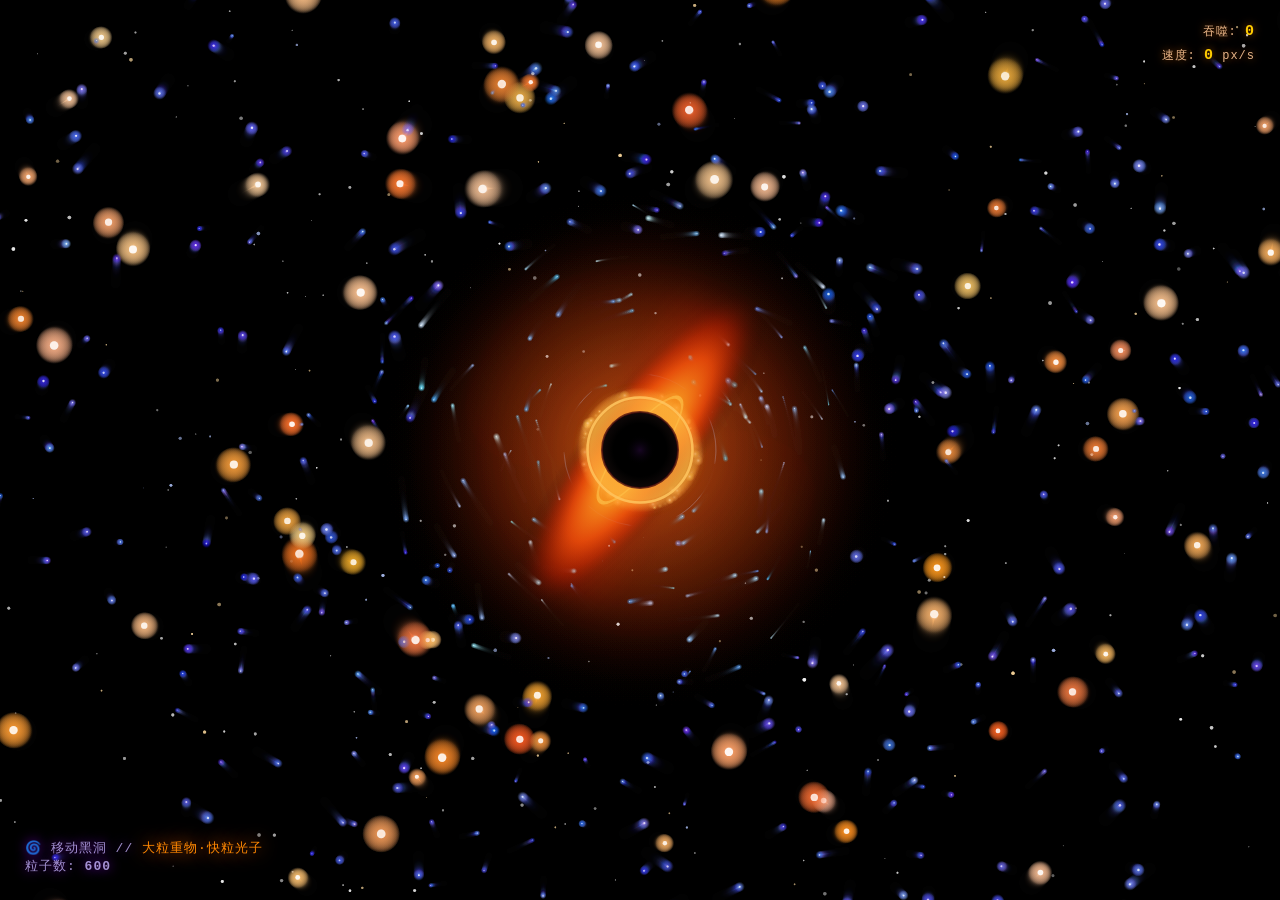
<file: works/blackhole.html>
<!DOCTYPE html>
<html lang="zh-HK">
<head>
    <meta charset="UTF-8">
    <meta name="viewport" content="width=device-width, initial-scale=1.0">
    <title>🌀 移动黑洞吞噬·大粒+快粒 | 老细专用</title>
    <style>
        * { margin: 0; padding: 0; box-sizing: border-box; }
        body { background: #000005; overflow: hidden; cursor: none; font-family: 'Courier New', monospace; }
        canvas { display: block; }
        .info {
            position: fixed; bottom: 25px; left: 25px;
            color: rgba(200, 180, 255, 0.8); font-size: 13px; letter-spacing: 1px;
            z-index: 10; pointer-events: none; text-shadow: 0 0 12px rgba(150, 0, 255, 0.7); user-select: none;
        }
        .info span { color: #ff8800; text-shadow: 0 0 18px #ff6600; }
        .stats {
            position: fixed; top: 20px; right: 25px;
            color: rgba(255, 200, 150, 0.9); font-size: 12px; letter-spacing: 1px;
            z-index: 10; pointer-events: none; text-shadow: 0 0 8px rgba(255, 120, 0, 0.6);
            text-align: right; user-select: none; line-height: 1.6;
        }
        .stats strong { color: #ffcc00; font-size: 15px; }
    </style>
</head>
<body>
    <canvas id="canvas"></canvas>
    <div class="info">
        🌀 移动黑洞 // <span>大粒重物·快粒光子</span><br>
        粒子数: <strong id="count">0</strong>
    </div>
    <div class="stats">
        吞噬: <strong id="swallowed">0</strong><br>
        速度: <strong id="speed">0</strong> px/s
    </div>

    <script>
        (() => {
            const canvas = document.getElementById('canvas');
            const ctx = canvas.getContext('2d');
            const countEl = document.getElementById('count');
            const swallowedEl = document.getElementById('swallowed');
            const speedEl = document.getElementById('speed');

            let width, height;
            let bhX, bhY;
            let targetX, targetY;
            let prevBhX, prevBhY;
            let bhSpeed = 0;

            let particles = [];
            let photonParticles = [];
            let backgroundStars = [];
            const PARTICLE_COUNT = 600;           // 总数稍增以容纳更多类型
            const PHOTON_COUNT = 25;
            const BACKGROUND_STAR_COUNT = 250;

            const BH_EVENT_HORIZON = 38;
            const BH_ACCRETION_INNER = 65;
            const BH_ACCRETION_OUTER = 200;
            const GRAVITY_STRENGTH = 0.22;
            const LERP_FACTOR = 0.07;

            let mouseX = -999, mouseY = -999;
            let mouseOnScreen = false;
            let swallowedCount = 0;
            let time = 0;

            // ---------- 背景繁星 ----------
            class BackgroundStar {
                constructor() { this.reset(); }
                reset() {
                    this.x = Math.random() * width;
                    this.y = Math.random() * height;
                    this.size = Math.random() * 1.5 + 0.3;
                    this.baseAlpha = Math.random() * 0.7 + 0.2;
                    this.twinkleSpeed = Math.random() * 0.03 + 0.008;
                    this.twinkleOffset = Math.random() * Math.PI * 2;
                    const r = Math.random();
                    if (r < 0.7) { this.r = 255; this.g = 255; this.b = 255; }
                    else if (r < 0.85) { this.r = 180; this.g = 200; this.b = 255; }
                    else { this.r = 255; this.g = 220; this.b = 160; }
                }
                update(time) {
                    this.currentAlpha = this.baseAlpha * (0.5 + 0.5 * Math.sin(time * this.twinkleSpeed + this.twinkleOffset));
                }
                draw(ctx) {
                    ctx.beginPath();
                    ctx.arc(this.x, this.y, this.size, 0, Math.PI * 2);
                    ctx.fillStyle = `rgba(${this.r},${this.g},${this.b},${this.currentAlpha})`;
                    ctx.fill();
                }
            }

            // ---------- 多类型粒子 ----------
            class Particle {
                constructor() {
                    this.type = null;  // 首次分配类型
                    this.reset(true);
                }

                reset(initial = false) {
                    // 首次分配类型 (normal / large / fast)
                    if (!this.type) {
                        const rand = Math.random();
                        if (rand < 0.18) this.type = 'large';
                        else if (rand < 0.36) this.type = 'fast';
                        else this.type = 'normal';
                    }

                    // 根据类型设定距离范围
                    let distMin, distMax;
                    if (this.type === 'large') {
                        distMin = BH_ACCRETION_OUTER + 60;
                        distMax = Math.max(width, height) * 0.65;
                    } else if (this.type === 'fast') {
                        distMin = BH_ACCRETION_INNER + 10;
                        distMax = BH_ACCRETION_OUTER + 50;
                    } else {
                        distMin = BH_ACCRETION_OUTER + 20;
                        distMax = Math.max(width, height) * 0.55;
                    }

                    if (initial) {
                        const angle = Math.random() * Math.PI * 2;
                        const dist = distMin + Math.random() * (distMax - distMin);
                        this.x = bhX + Math.cos(angle) * dist;
                        this.y = bhY + Math.sin(angle) * dist;
                    } else {
                        const angle = Math.random() * Math.PI * 2;
                        const dist = distMin + Math.random() * (distMax - distMin);
                        this.x = bhX + Math.cos(angle) * dist;
                        this.y = bhY + Math.sin(angle) * dist;
                    }

                    // 速度初始化
                    const dx = this.x - bhX;
                    const dy = this.y - bhY;
                    const distToBH = Math.sqrt(dx * dx + dy * dy);
                    const angleToBH = Math.atan2(dy, dx);
                    const tangentDir = Math.random() > 0.5 ? 1 : -1;
                    let baseOrbital = Math.sqrt(GRAVITY_STRENGTH * 250 / Math.max(distToBH, 20));
                    if (this.type === 'fast') baseOrbital *= 1.5 + Math.random() * 1.0;
                    else if (this.type === 'large') baseOrbital *= 0.5 + Math.random() * 0.4;
                    else baseOrbital *= 0.5 + Math.random() * 0.9;
                    this.vx = Math.cos(angleToBH + Math.PI / 2 * tangentDir) * baseOrbital + (Math.random() - 0.5) * 1.0;
                    this.vy = Math.sin(angleToBH + Math.PI / 2 * tangentDir) * baseOrbital + (Math.random() - 0.5) * 1.0;

                    // 视觉属性
                    if (this.type === 'large') {
                        this.size = 2.5 + Math.random() * 3.0;   // 大粒 2.5~5.5
                        this.hue = 15 + Math.random() * 25;       // 橙红
                        this.saturation = 85 + Math.random() * 15;
                        this.lightness = 55 + Math.random() * 25;
                        this.alpha = 0.8 + Math.random() * 0.2;
                        this.maxTrail = 14 + Math.floor(Math.random() * 8);
                    } else if (this.type === 'fast') {
                        this.size = 0.4 + Math.random() * 0.9;   // 细粒高速
                        this.hue = 185 + Math.random() * 40;      // 青蓝
                        this.saturation = 80 + Math.random() * 20;
                        this.lightness = 60 + Math.random() * 30;
                        this.alpha = 0.75 + Math.random() * 0.25;
                        this.maxTrail = 3 + Math.floor(Math.random() * 4);
                    } else {
                        this.size = 0.7 + Math.random() * 1.8;
                        this.hue = 210 + Math.random() * 50;
                        this.saturation = 70 + Math.random() * 30;
                        this.lightness = 45 + Math.random() * 35;
                        this.alpha = 0.7 + Math.random() * 0.25;
                        this.maxTrail = 6 + Math.floor(Math.random() * 7);
                    }
                    this.trail = [];
                }

                update() {
                    const dx = bhX - this.x;
                    const dy = bhY - this.y;
                    const dist = Math.sqrt(dx * dx + dy * dy);
                    const angleToBH = Math.atan2(dy, dx);

                    const gravityAcc = GRAVITY_STRENGTH * 600 / Math.max(dist * dist, 300);
                    this.vx += Math.cos(angleToBH) * gravityAcc;
                    this.vy += Math.sin(angleToBH) * gravityAcc;

                    // 类型相关阻尼与极速
                    let maxSpeed;
                    if (this.type === 'large') {
                        this.vx *= 0.995;
                        this.vy *= 0.995;
                        maxSpeed = 4.5;
                    } else if (this.type === 'fast') {
                        maxSpeed = 14;
                    } else {
                        maxSpeed = 8;
                    }
                    const speed = Math.sqrt(this.vx * this.vx + this.vy * this.vy);
                    if (speed > maxSpeed) {
                        const scale = maxSpeed / speed;
                        this.vx *= scale;
                        this.vy *= scale;
                    }

                    this.x += this.vx;
                    this.y += this.vy;

                    this.trail.push({ x: this.x, y: this.y });
                    if (this.trail.length > this.maxTrail) this.trail.shift();

                    if (dist < BH_EVENT_HORIZON) {
                        swallowedCount++;
                        swallowedEl.textContent = swallowedCount;
                        this.reset(false);
                        return true;
                    }
                    const maxDist = Math.max(width, height) * 0.9;
                    if (dist > maxDist) {
                        this.reset(false);
                    }

                    // 动态颜色：靠近吸积盘变暖
                    if (this.type !== 'large' && this.type !== 'fast') {
                        if (dist < BH_ACCRETION_OUTER) {
                            const t = 1 - Math.max(0, (dist - BH_ACCRETION_INNER)) / (BH_ACCRETION_OUTER - BH_ACCRETION_INNER);
                            this.hue = 25 + t * 20;
                            this.saturation = 85 + t * 15;
                            this.lightness = 50 + t * 35;
                        } else {
                            this.hue = 210 + Math.random() * 50;
                            this.saturation = 70 + Math.random() * 25;
                            this.lightness = 45 + Math.random() * 30;
                        }
                    }
                    return false;
                }

                draw(ctx) {
                    const [r, g, b] = hslToRgb(this.hue, this.saturation, this.lightness);
                    // 拖尾
                    if (this.trail.length > 1) {
                        for (let i = 0; i < this.trail.length - 1; i++) {
                            const p = this.trail[i];
                            const np = this.trail[i + 1];
                            const progress = i / this.trail.length;
                            ctx.beginPath();
                            ctx.moveTo(p.x, p.y);
                            ctx.lineTo(np.x, np.y);
                            ctx.strokeStyle = `rgba(${r},${g},${b},${this.alpha * progress * 0.5})`;
                            ctx.lineWidth = this.size * progress * 0.8;
                            ctx.lineCap = 'round';
                            ctx.stroke();
                        }
                    }
                    // 光晕
                    const glowSize = this.size * (this.type === 'large' ? 3.5 : 2.8);
                    const gradient = ctx.createRadialGradient(this.x, this.y, 0, this.x, this.y, glowSize);
                    gradient.addColorStop(0, `rgba(${r},${g},${b},${this.alpha * 0.9})`);
                    gradient.addColorStop(1, `rgba(${r},${g},${b},0)`);
                    ctx.beginPath();
                    ctx.arc(this.x, this.y, glowSize, 0, Math.PI * 2);
                    ctx.fillStyle = gradient;
                    ctx.fill();
                    // 核心亮点 (大粒子核心更强)
                    const coreSize = this.type === 'large' ? this.size * 0.8 : this.size * 0.5;
                    ctx.beginPath();
                    ctx.arc(this.x, this.y, coreSize, 0, Math.PI * 2);
                    ctx.fillStyle = `rgba(255,255,255,${this.alpha * 0.9})`;
                    ctx.fill();
                }
            }

            // ---------- 光子粒子（保持不变） ----------
            class PhotonParticle {
                constructor() { this.reset(); }
                reset() {
                    this.angle = Math.random() * Math.PI * 2;
                    this.orbitRadius = BH_EVENT_HORIZON * 1.35 + Math.random() * 8;
                    this.orbitalSpeed = 0.06 + Math.random() * 0.08;
                    this.size = 0.4 + Math.random() * 1.0;
                    this.alpha = 0.6 + Math.random() * 0.4;
                    this.hue = 35 + Math.random() * 20;
                }
                update() {
                    this.angle += this.orbitalSpeed;
                    this.x = bhX + Math.cos(this.angle) * this.orbitRadius;
                    this.y = bhY + Math.sin(this.angle) * this.orbitRadius;
                }
                draw(ctx) {
                    const [r, g, b] = hslToRgb(this.hue, 95, 70);
                    const glow = ctx.createRadialGradient(this.x, this.y, 0, this.x, this.y, this.size * 4);
                    glow.addColorStop(0, `rgba(255,255,220,${this.alpha})`);
                    glow.addColorStop(0.4, `rgba(${r},${g},${b},${this.alpha * 0.6})`);
                    glow.addColorStop(1, `rgba(${r},${g},${b},0)`);
                    ctx.beginPath();
                    ctx.arc(this.x, this.y, this.size * 4, 0, Math.PI * 2);
                    ctx.fillStyle = glow;
                    ctx.fill();
                }
            }

            function hslToRgb(h, s, l) {
                h /= 360; s /= 100; l /= 100;
                let r, g, b;
                if (s === 0) { r = g = b = l; }
                else {
                    const hue2rgb = (p, q, t) => {
                        if (t < 0) t += 1;
                        if (t > 1) t -= 1;
                        if (t < 1/6) return p + (q - p) * 6 * t;
                        if (t < 1/2) return q;
                        if (t < 2/3) return p + (q - p) * (2/3 - t) * 6;
                        return p;
                    };
                    const q = l < 0.5 ? l * (1 + s) : l + s - l * s;
                    const p = 2 * l - q;
                    r = hue2rgb(p, q, h + 1/3);
                    g = hue2rgb(p, q, h);
                    b = hue2rgb(p, q, h - 1/3);
                }
                return [Math.round(r * 255), Math.round(g * 255), Math.round(b * 255)];
            }

            function drawBlackHole(timestamp) {
                const x = bhX, y = bhY;
                const rotation = timestamp * 0.001;
                // 弥漫光晕
                const outerGlow = ctx.createRadialGradient(x, y, BH_ACCRETION_INNER * 0.7, x, y, BH_ACCRETION_OUTER * 1.3);
                outerGlow.addColorStop(0, 'rgba(255, 100, 20, 0.25)');
                outerGlow.addColorStop(0.5, 'rgba(180, 50, 10, 0.1)');
                outerGlow.addColorStop(1, 'rgba(0,0,0,0)');
                ctx.beginPath(); ctx.arc(x, y, BH_ACCRETION_OUTER * 1.3, 0, Math.PI * 2);
                ctx.fillStyle = outerGlow; ctx.fill();

                // 吸积盘
                ctx.save(); ctx.translate(x, y); ctx.rotate(rotation); ctx.scale(1, 0.28);
                const diskGrad = ctx.createRadialGradient(0, 0, BH_ACCRETION_INNER, 0, 0, BH_ACCRETION_OUTER);
                diskGrad.addColorStop(0, 'rgba(255, 150, 30, 0.75)');
                diskGrad.addColorStop(0.35, 'rgba(255, 80, 10, 0.55)');
                diskGrad.addColorStop(0.65, 'rgba(200, 30, 0, 0.25)');
                diskGrad.addColorStop(1, 'rgba(0, 0, 0, 0)');
                ctx.beginPath(); ctx.arc(0, 0, BH_ACCRETION_OUTER, 0, Math.PI * 2);
                ctx.fillStyle = diskGrad; ctx.fill();
                ctx.beginPath(); ctx.arc(0, 0, BH_ACCRETION_INNER, 0, Math.PI * 2);
                ctx.strokeStyle = 'rgba(255, 200, 80, 0.6)'; ctx.lineWidth = 4; ctx.stroke();
                ctx.restore();

                // 光子环
                const photonRadius = BH_EVENT_HORIZON * 1.38;
                ctx.beginPath(); ctx.arc(x, y, photonRadius, 0, Math.PI * 2);
                ctx.strokeStyle = 'rgba(255, 210, 120, 0.8)'; ctx.lineWidth = 2.5;
                ctx.shadowColor = 'rgba(255, 180, 60, 0.9)'; ctx.shadowBlur = 12; ctx.stroke();
                ctx.shadowBlur = 0;
                const photonGlow = ctx.createRadialGradient(x, y, photonRadius - 3, x, y, photonRadius + 10);
                photonGlow.addColorStop(0, 'rgba(255, 190, 70, 0.55)');
                photonGlow.addColorStop(1, 'rgba(255, 150, 40, 0)');
                ctx.beginPath(); ctx.arc(x, y, photonRadius + 10, 0, Math.PI * 2);
                ctx.fillStyle = photonGlow; ctx.fill();

                // 事件视界
                const ehGrad = ctx.createRadialGradient(x, y, BH_EVENT_HORIZON * 0.7, x, y, BH_EVENT_HORIZON);
                ehGrad.addColorStop(0, 'rgba(0,0,0,1)');
                ehGrad.addColorStop(0.9, 'rgba(2,0,5,0.95)');
                ehGrad.addColorStop(1, 'rgba(15,0,25,0.6)');
                ctx.beginPath(); ctx.arc(x, y, BH_EVENT_HORIZON, 0, Math.PI * 2);
                ctx.fillStyle = ehGrad; ctx.fill();
                ctx.beginPath(); ctx.arc(x, y, BH_EVENT_HORIZON, 0, Math.PI * 2);
                ctx.strokeStyle = 'rgba(60, 5, 10, 0.7)'; ctx.lineWidth = 2; ctx.stroke();

                // 中心微亮
                const coreGlow = ctx.createRadialGradient(x, y, 0, x, y, BH_EVENT_HORIZON * 0.4);
                coreGlow.addColorStop(0, 'rgba(40,10,60,0.6)'); coreGlow.addColorStop(1, 'rgba(0,0,0,0)');
                ctx.beginPath(); ctx.arc(x, y, BH_EVENT_HORIZON * 0.4, 0, Math.PI * 2);
                ctx.fillStyle = coreGlow; ctx.fill();
            }

            function drawGravLensing() {
                const x = bhX, y = bhY;
                const lensRadius = BH_EVENT_HORIZON * 2.0;
                for (let i = 0; i < 6; i++) {
                    const arcAngle = (i / 6) * Math.PI * 2 + time * 0.0003;
                    const arcLength = 0.4 + Math.sin(i * 1.7) * 0.2;
                    ctx.beginPath(); ctx.arc(x, y, lensRadius, arcAngle, arcAngle + arcLength);
                    ctx.strokeStyle = 'rgba(180,200,255,0.15)'; ctx.lineWidth = 1; ctx.stroke();
                }
            }

            function init() {
                bhX = width / 2; bhY = height / 2;
                targetX = bhX; targetY = bhY;
                prevBhX = bhX; prevBhY = bhY;

                particles = [];
                for (let i = 0; i < PARTICLE_COUNT; i++) particles.push(new Particle());
                photonParticles = [];
                for (let i = 0; i < PHOTON_COUNT; i++) photonParticles.push(new PhotonParticle());
                backgroundStars = [];
                for (let i = 0; i < BACKGROUND_STAR_COUNT; i++) backgroundStars.push(new BackgroundStar());
                countEl.textContent = PARTICLE_COUNT;
                swallowedCount = 0;
                swallowedEl.textContent = '0';
            }

            function resize() {
                width = canvas.width = window.innerWidth;
                height = canvas.height = window.innerHeight;
                if (bhX < -100 || bhX > width + 100 || bhY < -100 || bhY > height + 100) {
                    bhX = width / 2; bhY = height / 2; targetX = bhX; targetY = bhY;
                }
                for (let star of backgroundStars) star.reset();
            }

            function onMouseMove(e) {
                mouseX = e.clientX; mouseY = e.clientY; mouseOnScreen = true;
                targetX = mouseX; targetY = mouseY;
            }
            function onMouseLeave() { mouseOnScreen = false; targetX = width / 2; targetY = height / 2; }
            function onMouseEnter(e) {
                mouseX = e.clientX; mouseY = e.clientY; mouseOnScreen = true;
                targetX = mouseX; targetY = mouseY;
            }
            function onTouchMove(e) {
                e.preventDefault();
                mouseX = e.touches[0].clientX; mouseY = e.touches[0].clientY;
                mouseOnScreen = true; targetX = mouseX; targetY = mouseY;
            }
            function onTouchStart(e) {
                e.preventDefault();
                mouseX = e.touches[0].clientX; mouseY = e.touches[0].clientY;
                mouseOnScreen = true; targetX = mouseX; targetY = mouseY;
            }
            function onTouchEnd(e) { e.preventDefault(); mouseOnScreen = false; targetX = width / 2; targetY = height / 2; }

            function animate(timestamp) {
                time = timestamp;
                prevBhX = bhX; prevBhY = bhY;
                bhX += (targetX - bhX) * LERP_FACTOR;
                bhY += (targetY - bhY) * LERP_FACTOR;
                const dx = bhX - prevBhX, dy = bhY - prevBhY;
                bhSpeed = Math.sqrt(dx * dx + dy * dy) / 0.016;
                speedEl.textContent = Math.round(bhSpeed);

                ctx.fillStyle = 'rgba(0, 0, 5, 0.18)';
                ctx.fillRect(0, 0, width, height);

                for (let star of backgroundStars) { star.update(time); star.draw(ctx); }
                drawGravLensing();

                for (let p of particles) { p.update(); p.draw(ctx); }
                for (let pp of photonParticles) { pp.update(); pp.draw(ctx); }

                drawBlackHole(timestamp);

                if (mouseOnScreen) {
                    const distToBH = Math.sqrt((mouseX - bhX) ** 2 + (mouseY - bhY) ** 2);
                    if (distToBH > 15) {
                        const cursorGlow = ctx.createRadialGradient(mouseX, mouseY, 0, mouseX, mouseY, 10);
                        cursorGlow.addColorStop(0, 'rgba(255,255,255,0.6)');
                        cursorGlow.addColorStop(1, 'rgba(255,255,255,0)');
                        ctx.beginPath(); ctx.arc(mouseX, mouseY, 10, 0, Math.PI * 2);
                        ctx.fillStyle = cursorGlow; ctx.fill();
                        ctx.beginPath(); ctx.moveTo(mouseX, mouseY); ctx.lineTo(bhX, bhY);
                        ctx.strokeStyle = 'rgba(255,255,255,0.08)'; ctx.setLineDash([4, 8]);
                        ctx.lineWidth = 1; ctx.stroke(); ctx.setLineDash([]);
                    }
                }

                if (bhSpeed > 80) {
                    const trailAngle = Math.atan2(bhY - prevBhY, bhX - prevBhX);
                    const trailX = bhX - Math.cos(trailAngle) * bhSpeed * 0.03;
                    const trailY = bhY - Math.sin(trailAngle) * bhSpeed * 0.03;
                    const trailGlow = ctx.createRadialGradient(trailX, trailY, BH_EVENT_HORIZON * 0.5, trailX, trailY, BH_EVENT_HORIZON * 1.8);
                    trailGlow.addColorStop(0, 'rgba(100,50,200,0.2)'); trailGlow.addColorStop(1, 'rgba(0,0,0,0)');
                    ctx.beginPath(); ctx.arc(trailX, trailY, BH_EVENT_HORIZON * 1.8, 0, Math.PI * 2);
                    ctx.fillStyle = trailGlow; ctx.fill();
                }

                requestAnimationFrame(animate);
            }

            resize();
            init();
            window.addEventListener('resize', resize);
            window.addEventListener('mousemove', onMouseMove);
            window.addEventListener('mouseleave', onMouseLeave);
            window.addEventListener('mouseenter', onMouseEnter);
            window.addEventListener('touchmove', onTouchMove, { passive: false });
            window.addEventListener('touchstart', onTouchStart, { passive: false });
            window.addEventListener('touchend', onTouchEnd);
            requestAnimationFrame(animate);

            console.log('%c🌀 大粒·快粒黑洞吞噬已启动 | 老细，睇下重粒子同快光子%c⚡',
                'color: #ffaa00; font-size: 16px;', 'color: cyan;');
        })();
    </script>
</body>
</html>
</file>
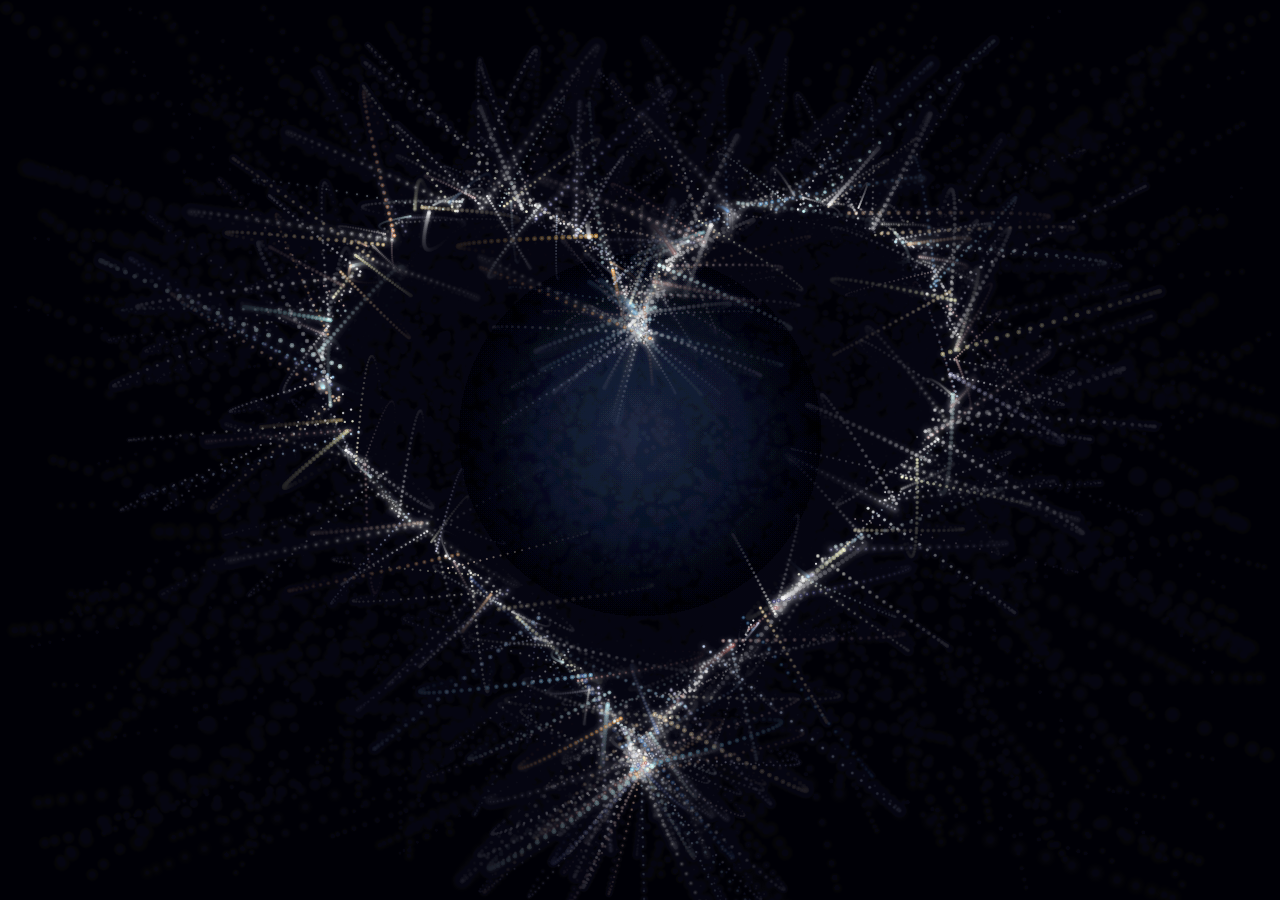
<file: works/heart-bloom.html>
<!DOCTYPE html>
<html lang="zh-CN">
<head>
<meta charset="UTF-8">
<meta name="viewport" content="width=device-width,initial-scale=1.0">
<title>昙花一现 · 五彩粒子爱心</title>
<style>
*{margin:0;padding:0}
body{overflow:hidden;background:#080614}
canvas{display:block}
#hint{
    position:fixed;bottom:28px;left:50%;transform:translateX(-50%);
    color:rgba(120,140,190,0.7);
    font-size:14px;font-family:'Microsoft YaHei','PingFang SC',sans-serif;
    pointer-events:none;user-select:none;
    animation:fadeOut 4s ease forwards;
}
@keyframes fadeOut{
    0%,40%{opacity:1}
    100%{opacity:0}
}
</style>
</head>
<body>
<canvas id="c"></canvas>
<div id="hint">空格 = 重新散落 · ESC = 退出</div>
<script>
const canvas = document.getElementById('c');
const ctx = canvas.getContext('2d');

let W, H;
function resize() {
    W = canvas.width = window.innerWidth;
    H = canvas.height = window.innerHeight;
}
resize();
window.addEventListener('resize', resize);

// ─── Config ───
const BG = [8, 6, 20];
const NUM = 500;
const TRAIL_A = 0.086;
const MAX_STARS = 4;

// ─── HSL → RGB ───
function hslToRgb(h, s, l) {
    // h: 0-360, s: 0-1, l: 0-1
    h /= 360;
    const a = s * Math.min(l, 1 - l);
    const f = (n) => {
        const k = (n + h * 12) % 12;
        return l - a * Math.max(-1, Math.min(k - 3, 9 - k, 1));
    };
    return [f(0) * 255 | 0, f(1) * 255 | 0, f(2) * 255 | 0];
}

function randomColor() {
    return hslToRgb(Math.random() * 360, 0.75 + Math.random() * 0.25, 0.55 + Math.random() * 0.25);
}

// ─── Heart shape ───
function heartXY(t) {
    const x = 16 * Math.pow(Math.sin(t), 3);
    const y = 13 * Math.cos(t) - 5 * Math.cos(2 * t) - 2 * Math.cos(3 * t) - Math.cos(4 * t);
    return [x, -y];
}

const SCALE = 17;
const targets = [];
for (let i = 0; i < NUM; i++) {
    const t = i / NUM * 2 * Math.PI + (Math.random() - 0.5) * 0.03;
    let [x, y] = heartXY(t);
    x += (Math.random() - 0.5) * 0.2;
    y += (Math.random() - 0.5) * 0.2;
    targets.push([x * SCALE, y * SCALE]);
}

// ─── Glow texture cache ───
const glowCache = new Map();
function getGlow(radius) {
    const r = Math.max(1, Math.round(radius));
    if (glowCache.has(r)) return glowCache.get(r);
    const size = r * 2;
    const c = document.createElement('canvas');
    c.width = size;
    c.height = size;
    const cx = c.getContext('2d');
    const grad = cx.createRadialGradient(r, r, 0, r, r, r);
    grad.addColorStop(0, 'rgba(255,255,255,1)');
    grad.addColorStop(0.15, 'rgba(255,255,255,0.55)');
    grad.addColorStop(0.4, 'rgba(255,255,255,0.15)');
    grad.addColorStop(1, 'rgba(255,255,255,0)');
    cx.fillStyle = grad;
    cx.fillRect(0, 0, size, size);
    glowCache.set(r, c);
    return c;
}

// ─── Particle ───
class Particle {
    constructor(idx) {
        this.idx = idx;
        const [tx, ty] = targets[idx];
        this.ox = tx;
        this.oy = ty;
        this.reset();

        this.color = randomColor();
        this.size = 2 + Math.random() * 3.5;
        this.baseA = 0.55 + Math.random() * 0.45;
        this.phase = Math.random() * 2 * Math.PI;
        this.glowMul = 1 + Math.random() * 1.5;
        this.spSpeed = 1.5 + Math.random() * 2;
        this.spPhase = Math.random() * 2 * Math.PI;
    }

    reset() {
        this.x = Math.random() * W;
        this.y = Math.random() * H;
        this.vx = 0;
        this.vy = 0;
    }

    update(breath, t, cx, cy) {
        const tx = this.ox * breath + cx;
        const ty = this.oy * breath + cy;

        const dx = tx - this.x;
        const dy = ty - this.y;
        const dist = Math.hypot(dx, dy);

        if (dist > 0.3) {
            const force = 0.006 + 0.003 * Math.min(dist / 50, 1);
            this.vx += dx * force;
            this.vy += dy * force;
            this.vx *= 0.93;
            this.vy *= 0.93;
            this.x += this.vx;
            this.y += this.vy;
        } else {
            this.x += (tx - this.x) * 0.06;
            this.y += (ty - this.y) * 0.06;
        }

        const bm = 0.7 + 0.3 * Math.sin(t * 0.9 + this.phase);
        const sp = 0.88 + 0.12 * Math.sin(t * this.spSpeed + this.spPhase);
        this._alpha = this.baseA * bm * sp;
        this._pulse = this.size * (0.92 + 0.08 * Math.sin(t * 0.6 + this.phase * 0.7));
    }

    draw() {
        const a = this._alpha;
        if (a < 0.01) return;
        const px = this.x, py = this.y;
        const s = this._pulse;
        const [r, g, b] = this.color;

        // Glow halo
        const gr = s * this.glowMul;
        ctx.globalAlpha = a * 0.5;
        ctx.drawImage(getGlow(gr), px - gr, py - gr);

        // Colored core
        const cr = Math.max(1, s * 0.45);
        ctx.globalAlpha = a;
        ctx.fillStyle = `rgb(${r|0},${g|0},${b|0})`;
        ctx.beginPath();
        ctx.arc(px, py, cr, 0, Math.PI * 2);
        ctx.fill();

        // White hot center
        ctx.globalAlpha = a * 0.85;
        ctx.fillStyle = '#fff';
        ctx.beginPath();
        ctx.arc(px, py, Math.max(1, cr * 0.4), 0, Math.PI * 2);
        ctx.fill();
    }
}

// ─── Shooting Star ───
class ShootingStar {
    constructor() {
        this.reset();
    }

    reset() {
        // Spawn from top or top-sides
        const roll = Math.random();
        if (roll < 0.55) {
            this.x = 20 + Math.random() * (W - 40);
            this.y = -10 - Math.random() * 25;
        } else if (roll < 0.78) {
            this.x = -15 - Math.random() * 30;
            this.y = Math.random() * H * 0.35;
        } else {
            this.x = W + 15 + Math.random() * 30;
            this.y = Math.random() * H * 0.35;
        }

        // Diagonal down
        const angle = Math.PI / 3.5 + Math.random() * Math.PI / 4;
        const speed = 7 + Math.random() * 9;
        this.vx = Math.cos(angle) * speed;
        this.vy = Math.sin(angle) * speed;
        if (this.x > W / 2) this.vx = -this.vx;
        this.speed = speed;

        this.life = 1;
        this.decay = 0.006 + Math.random() * 0.01;
        this.active = true;

        // Color tint per star
        const hue = Math.random() * 360;
        this.rgb = hslToRgb(hue, 0.85, 0.75);
        this.colorStr = `rgb(${this.rgb[0]},${this.rgb[1]},${this.rgb[2]})`;
    }

    update() {
        this.x += this.vx;
        this.y += this.vy;
        this.life -= this.decay;
        if (this.life <= 0 || this.y > H + 60 || this.x < -120 || this.x > W + 120) {
            this.active = false;
        }
    }

    draw() {
        if (!this.active || this.life <= 0) return;

        const l = this.life;
        const len = 45 + 30 * l;
        const sp = this.speed;
        const tx = this.x - (this.vx / sp) * len;
        const ty = this.y - (this.vy / sp) * len;

        // Tail dots (colored, fading)
        for (let i = 0; i < 12; i++) {
            const t = i / 11;
            const px = this.x + (tx - this.x) * t;
            const py = this.y + (ty - this.y) * t;
            const a = l * (1 - t * 0.92);
            ctx.globalAlpha = a * 0.3;
            ctx.fillStyle = this.colorStr;
            ctx.beginPath();
            ctx.arc(px, py, 4 * (1 - t * 0.7), 0, Math.PI * 2);
            ctx.fill();
        }

        // Head glow — reuse cached white glow, tint by overlay
        ctx.globalAlpha = l * 0.35;
        ctx.drawImage(getGlow(9), this.x - 9, this.y - 9);

        // Colored head
        ctx.globalAlpha = l * 0.55;
        ctx.fillStyle = this.colorStr;
        ctx.beginPath();
        ctx.arc(this.x, this.y, 4, 0, Math.PI * 2);
        ctx.fill();

        // White core
        ctx.globalAlpha = l * 0.85;
        ctx.fillStyle = '#fff';
        ctx.beginPath();
        ctx.arc(this.x, this.y, 2, 0, Math.PI * 2);
        ctx.fill();
    }
}

// ─── Init ───
let cx = W >> 1, cy = (H >> 1) - 15;
const particles = Array.from({ length: NUM }, (_, i) => new Particle(i));
const stars = Array.from({ length: MAX_STARS }, () => new ShootingStar());
// Initially all inactive
stars.forEach(s => s.active = false);
let starTimer = 1.5; // seconds until first star
let elapsed = 0, lastTime = 0;

// Ambient center glow
const centerGlowSize = 200;
const cgCanvas = document.createElement('canvas');
cgCanvas.width = centerGlowSize * 2;
cgCanvas.height = centerGlowSize * 2;
const cgCtx = cgCanvas.getContext('2d');
const cgGrad = cgCtx.createRadialGradient(centerGlowSize, centerGlowSize, 0,
    centerGlowSize, centerGlowSize, centerGlowSize);
cgGrad.addColorStop(0, 'rgba(100,140,200,0.06)');
cgGrad.addColorStop(0.5, 'rgba(80,120,180,0.03)');
cgGrad.addColorStop(1, 'rgba(0,0,0,0)');
cgCtx.fillStyle = cgGrad;
cgCtx.fillRect(0, 0, centerGlowSize * 2, centerGlowSize * 2);

// ─── Spawn shooting star ───
function spawnStar() {
    // Find an inactive star slot
    for (const s of stars) {
        if (!s.active) {
            s.reset();
            return;
        }
    }
}

// ─── Main loop ───
function frame(time) {
    const dt = Math.min((time - lastTime) / 1000, 0.05);
    lastTime = time;
    elapsed += dt;
    cx = W >> 1;
    cy = (H >> 1) - 15;

    const breath = 1 + 0.18 * Math.sin(elapsed * 1.1);

    // Trail: semi-transparent BG overlay
    ctx.fillStyle = `rgba(${BG[0]},${BG[1]},${BG[2]},${TRAIL_A})`;
    ctx.fillRect(0, 0, W, H);

    // Ambient center glow
    ctx.globalAlpha = 0.5 + 0.3 * Math.sin(elapsed * 0.3);
    ctx.drawImage(cgCanvas, cx - centerGlowSize, cy - centerGlowSize);

    // Shooting star spawn timer
    starTimer -= dt;
    if (starTimer <= 0) {
        const activeCount = stars.filter(s => s.active).length;
        if (activeCount < MAX_STARS) {
            spawnStar();
            // Next spawn: 2-5 seconds
            starTimer = 1.5 + Math.random() * 3.5;
        } else {
            starTimer = 0.5; // retry soon
        }
    }

    // Update & draw shooting stars
    for (const s of stars) {
        if (s.active) {
            s.update();
            s.draw();
        }
    }

    // Particles
    ctx.globalAlpha = 1;
    for (const p of particles) {
        p.update(breath, elapsed, cx, cy);
        p.draw();
    }

    ctx.globalAlpha = 1;
    requestAnimationFrame(frame);
}

requestAnimationFrame(frame);

// ─── Controls ───
document.addEventListener('keydown', e => {
    if (e.code === 'Space') {
        e.preventDefault();
        for (const p of particles) p.reset();
        elapsed = 0;
        starTimer = 0.5;
    }
    if (e.code === 'Escape') {
        window.close();
    }
});

window.addEventListener('resize', () => {
    resize();
    cx = W >> 1;
    cy = (H >> 1) - 15;
});
</script>
</body>
</html>
</file>
